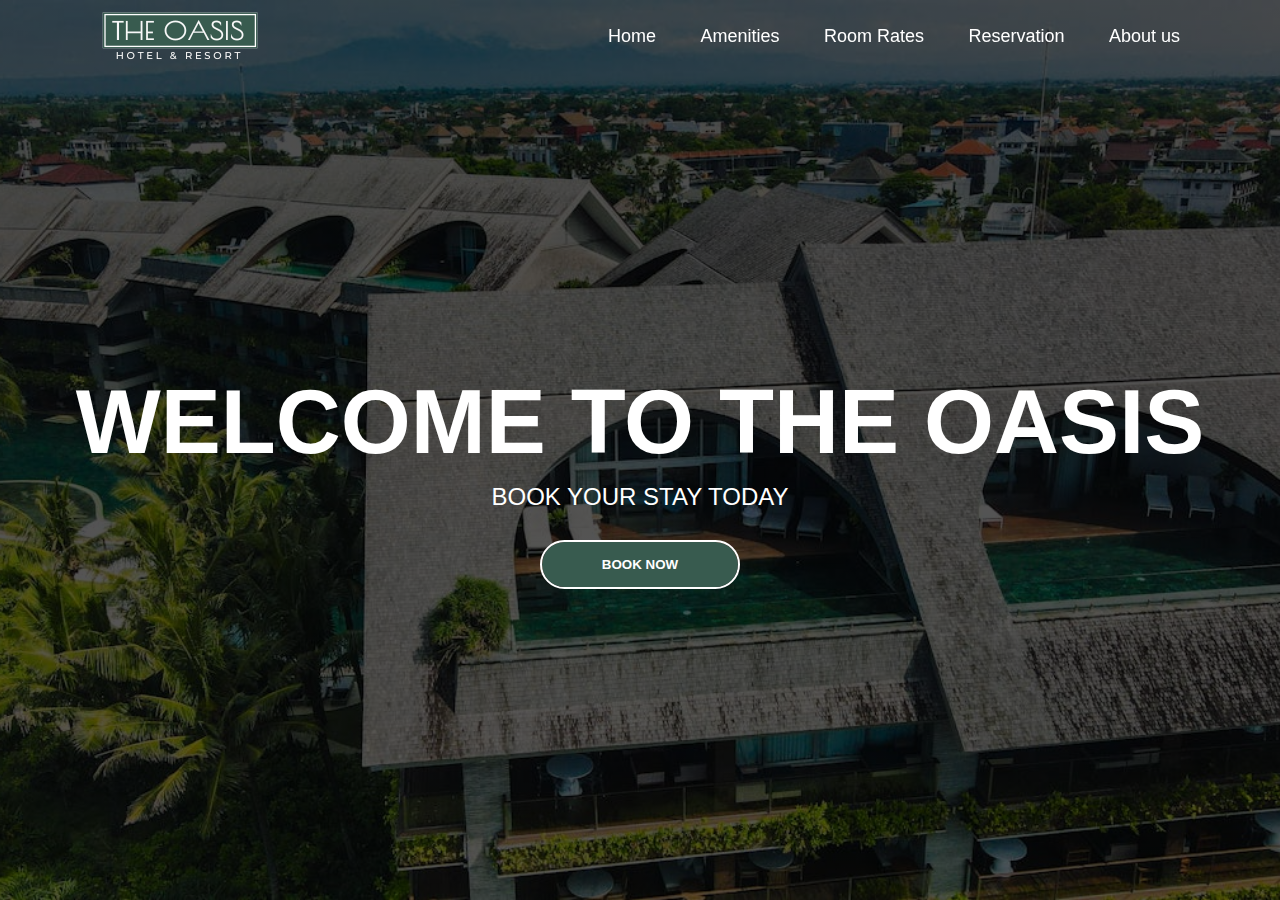
<file: index.html>
<!DOCTYPE html>
<html lang="en">
<head>
    <meta charset="UTF-8">
    <meta name="viewport" content="width=device-width, initial-scale=1.0">
    <link rel="stylesheet" href="style.css">
    <title>The Oasis</title>
    
</head>
<body>
    <div class="background">
    <header class="header">
     <img src="logo (1).png" class="logo"><a href="index.html"></a>

     <nav class="navbar">
        <a href="index.html">Home</a>
        <a href="amenities.html">Amenities</a>
        <a href="roomrates.html">Room Rates</a>
        <a href="reservation.html">Reservation</a>
        <a href="aboutus.html">About us</a>
     </nav>
    

    </header>
    <div class="content">
        <h1>WELCOME TO THE OASIS</h1>
        <h2>BOOK YOUR STAY TODAY</h2>
        <div>
            <button type="button"><span></span>BOOK NOW</button>
        </div>

     </div>
    </div>


    
</body>
</html>
</file>
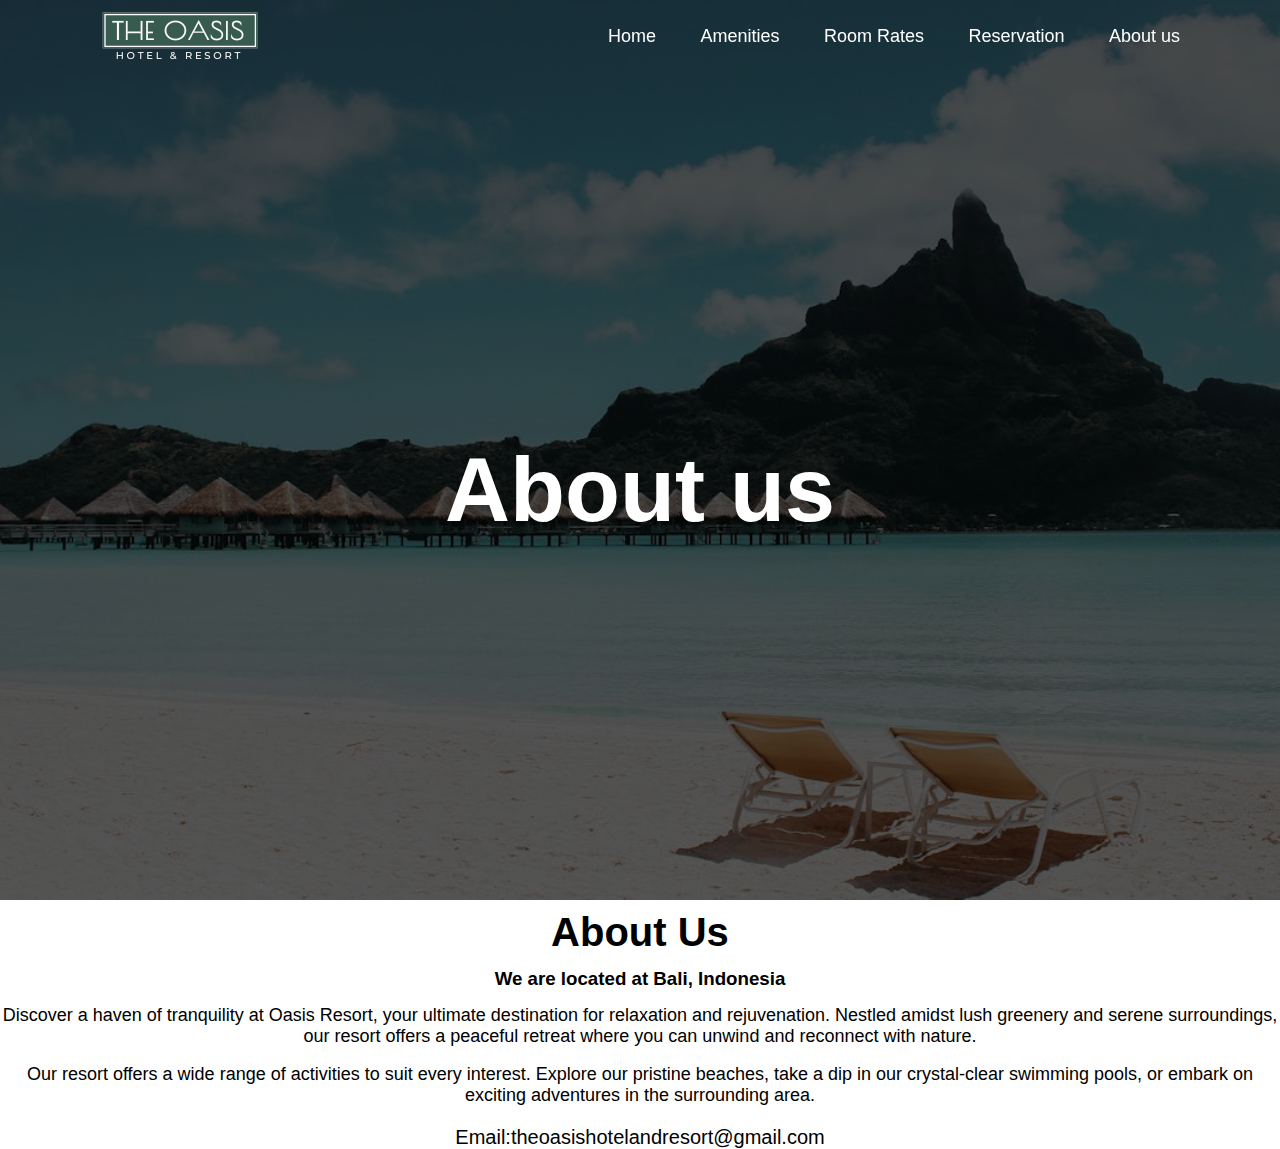
<file: aboutus.html>
<!DOCTYPE html>
<html lang="en">
<head>
    <meta charset="UTF-8">
    <meta name="viewport" content="width=device-width, initial-scale=1.0">
    <link rel="stylesheet" href="3style.css">
    <title>About us</title>
    
</head>
<body>
    <div class="background">
    <header class="header">
     <img src="logo (1).png" class="logo">
     <a href="#" class="logo"></a>

     <nav class="navbar">
        <a href="index.html">Home</a>
        <a href="amenities.html">Amenities</a>
        <a href="roomrates.html">Room Rates</a>
        <a href="reservation.html">Reservation</a>
        <a href="aboutus.html">About us</a>
     </nav>
    
    </div>
    
    <section class="about">
        <div class="message">
            <h1>About Us</h1>
            <h3>We are located at Bali, Indonesia</h3>
            <p class="p1">Discover a haven of tranquility at Oasis Resort, your ultimate destination for relaxation and rejuvenation. Nestled amidst lush greenery and serene surroundings, our resort offers a peaceful retreat where you can unwind and reconnect with nature.</p>
            <p class="p2">Our resort offers a wide range of activities to suit every interest. Explore our pristine beaches, take a dip in our crystal-clear swimming pools, or embark on exciting adventures in the surrounding area.</p>
            <p class="p3">Email:theoasishotelandresort@gmail.com</p>

        

        

        </div>

    </section>

    <div class="content">
        <h1>About us</h1>
        
     </div>
    </div>

</body>
</html>
</file>
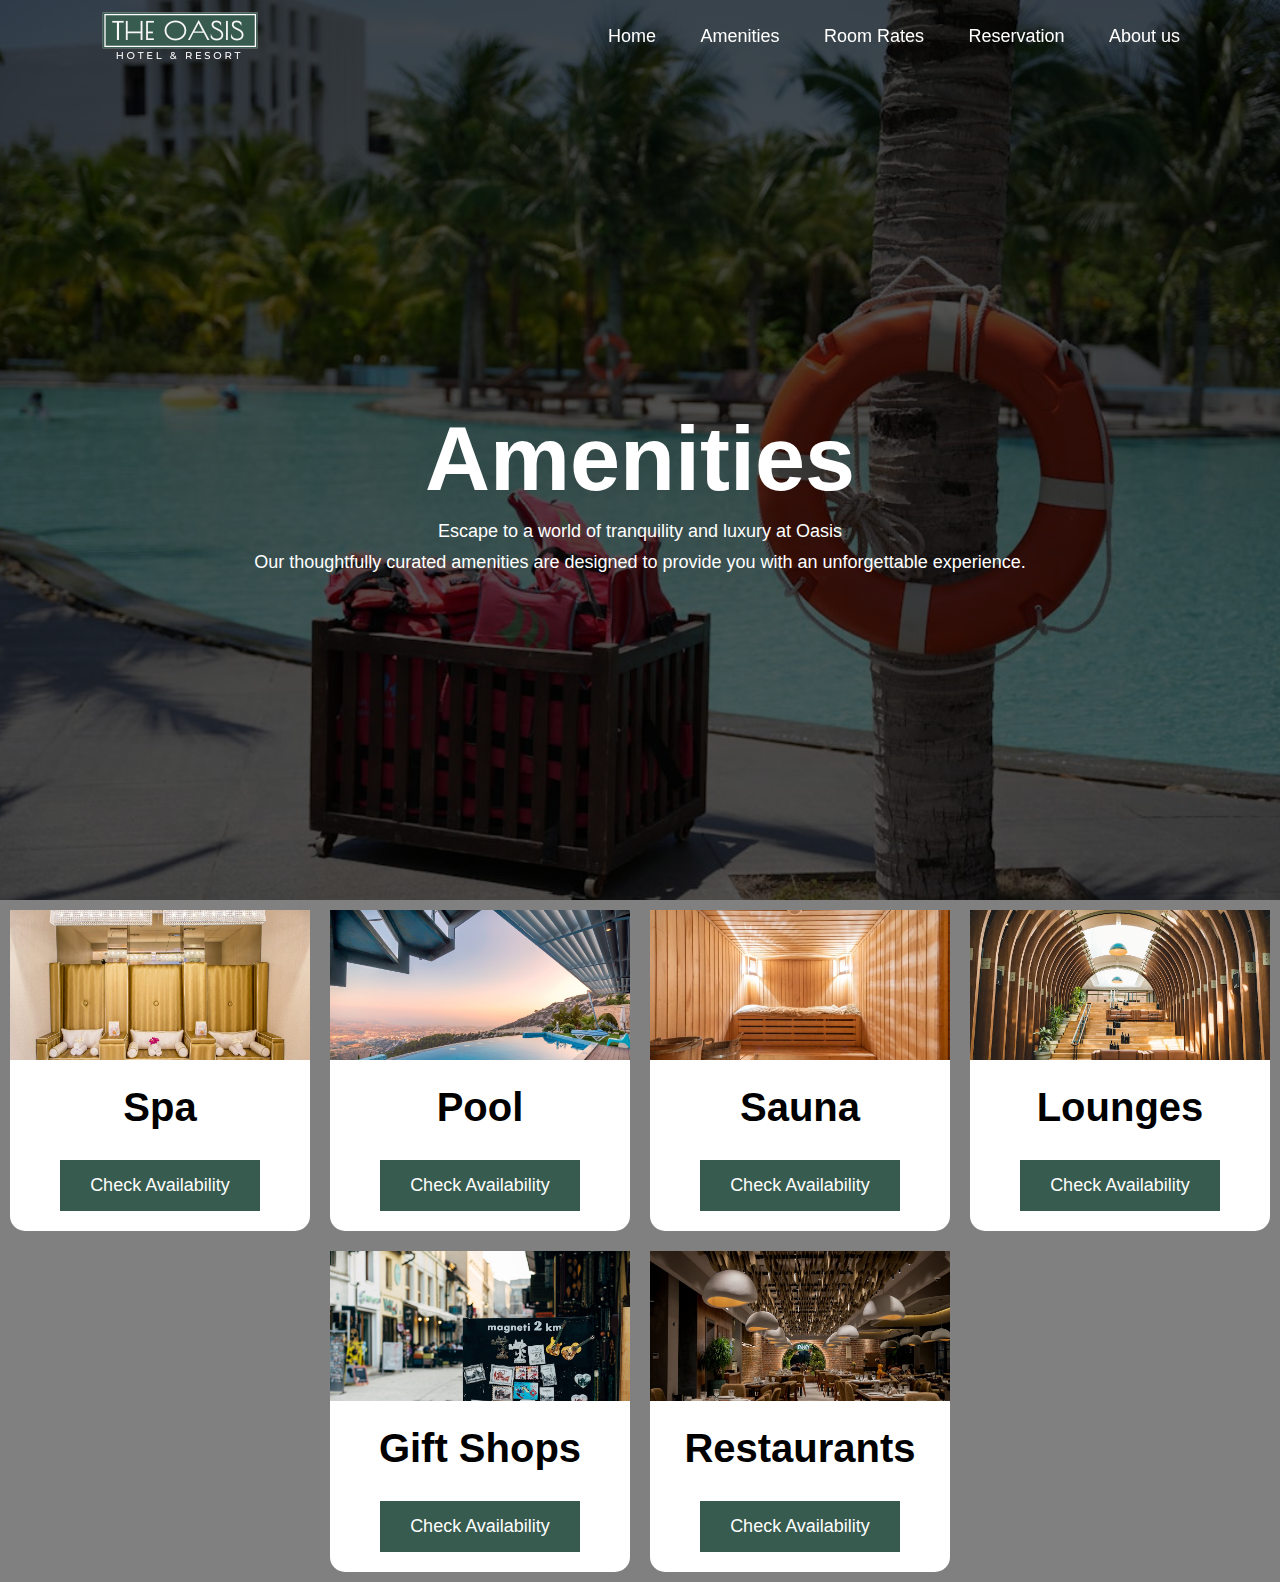
<file: amenities.html>
<!DOCTYPE html>
<html lang="en">
<head>
    <meta charset="UTF-8">
    <meta name="viewport" content="width=device-width, initial-scale=1.0">
    <link rel="stylesheet" href="2style.css">
    <title>Amenities</title>
    
</head>
<body>
    <div class="background">
    <header class="header">
     <img src="logo (1).png" class="logo">
     <a href="#" class="logo"></a>

     <nav class="navbar">
        <a href="index.html">Home</a>
        <a href="amenities.html">Amenities</a>
        <a href="roomrates.html">Room Rates</a>
        <a href="reservation.html">Reservation</a>
        <a href="aboutus.html">About us</a>
     </nav>
    
    </div>

    <section class="container">
        <div class="card">
            <div class="card-image car-1"></div>
            <h3>Spa</h3>
            <a href="#">Check Availability</a>
        </div>
        <div class="card">
            <div class="card-image car-2"></div>
            <h3>Pool</h3>
            <a href="#">Check Availability</a>
        </div>
        <div class="card">
            <div class="card-image car-3"></div>
            <h3>Sauna</h3>
            <a href="#">Check Availability</a>
        </div>
        <div class="card">
            <div class="card-image car-4"></div>
            <h3>Lounges</h3>
            <a href="#">Check Availability</a>
        </div>
        <div class="card">
            <div class="card-image car-5"></div>
            <h3>Gift Shops</h3>
            <a href="#">Check Availability</a>
        </div>
        <div class="card">
            <div class="card-image car-6"></div>
            <h3>Restaurants</h3>
            <a href="#">Check Availability</a>
        </div>
    </section>
    
    <div class="content">
        <h1>Amenities</h1>
        <p>Escape to a world of tranquility and luxury at Oasis </p>
        <p>Our thoughtfully curated amenities are designed to provide you with an unforgettable experience.</p>
      

     </div>
    </div>
</body>
</html>
</file>
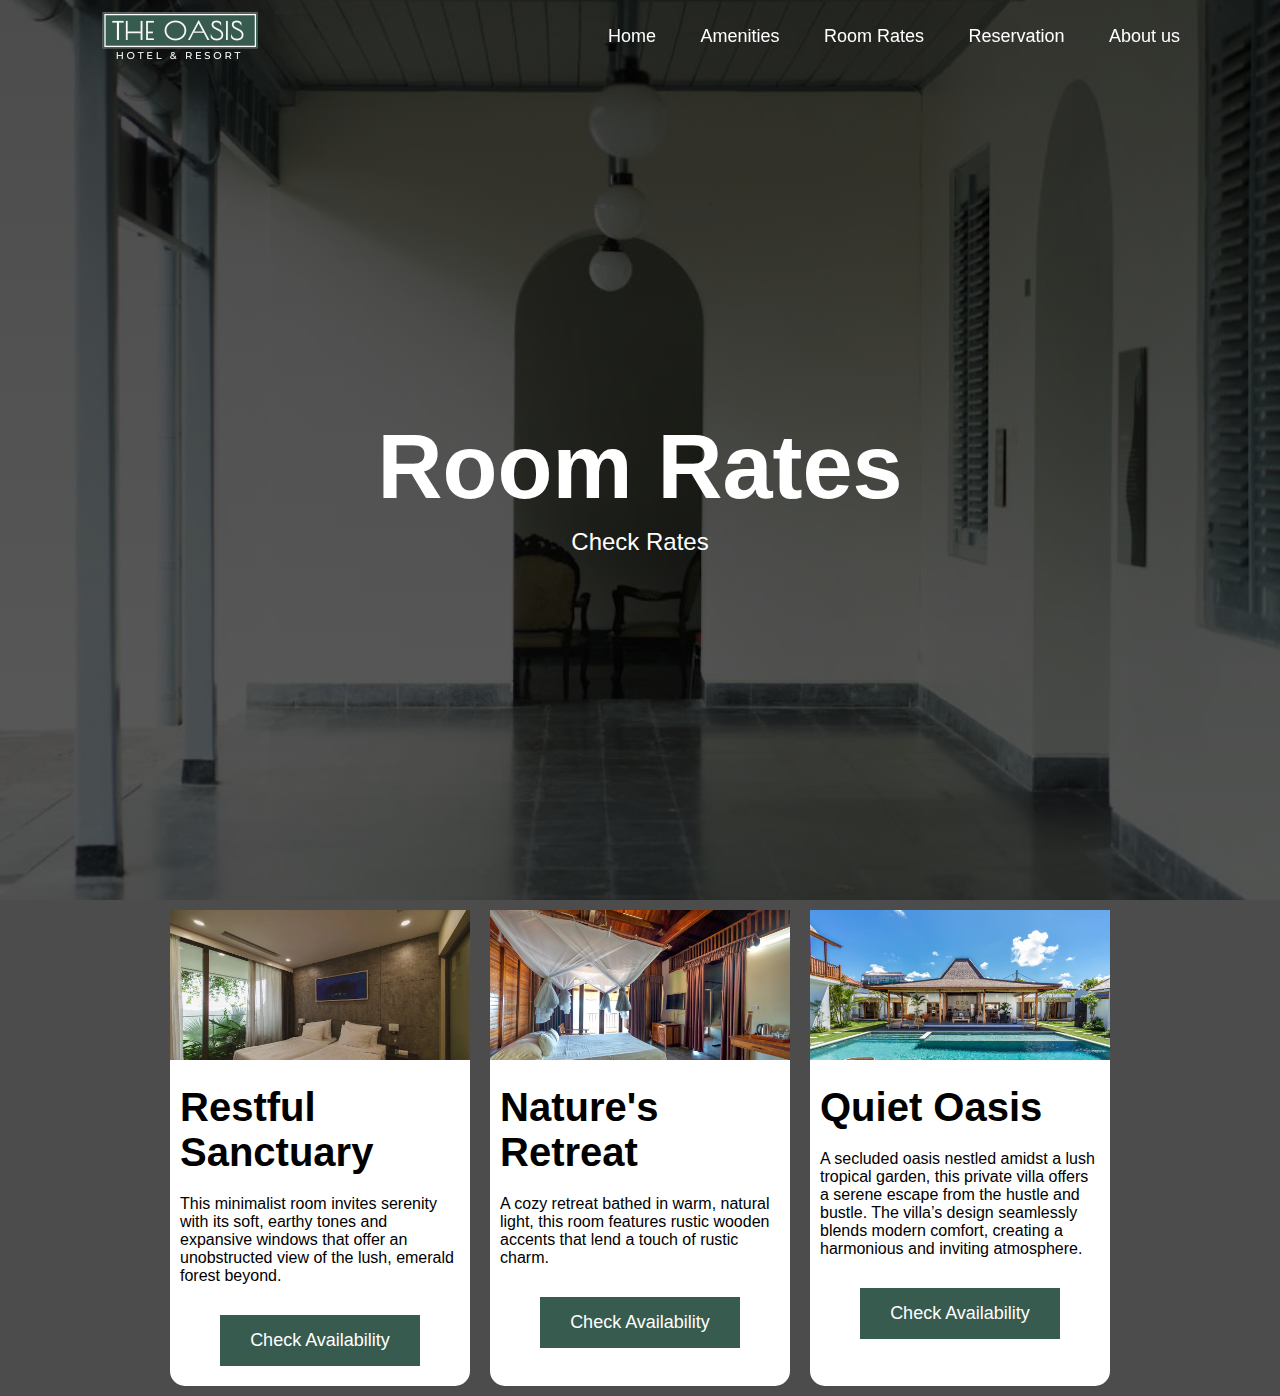
<file: Copy of roomrates.html>
<!DOCTYPE html>
<html lang="en">
<head>
    <meta charset="UTF-8">
    <meta name="viewport" content="width=device-width, initial-scale=1.0">
    <link rel="stylesheet" href="1style.css">
    <title>Room Rates</title>
    
</head>
<body>
    <div class="background">
    <header class="header">
     <img src="logo (1).png" class="logo">
     <a href="#" class="logo"></a>

     <nav class="navbar">
        <a href="index.html">Home</a>
        <a href="amenities.html">Amenities</a>
        <a href="roomrates.html">Room Rates</a>
        <a href="reservation.html">Reservation</a>
        <a href="aboutus.html">About us</a>
     </nav>
    
    </div>
    <section class="container">
        <div class="card">
            <div class="card-image car-1"></div>
            <h3>Restful Sanctuary</h3>
            <p>This minimalist room invites serenity with its soft, earthy tones and expansive windows that offer an unobstructed view of the lush, emerald forest beyond.</p>
            <a href="#">Check Availability</a>
        </div>
        <div class="card">
            <div class="card-image car-2"></div>
            <h3>Nature's Retreat</h3>
            <p>A cozy retreat bathed in warm, natural light, this room features rustic wooden accents that lend a touch of rustic charm. </p>
            <a href="#">Check Availability</a>
        </div>
        <div class="card">
            <div class="card-image car-3"></div>
            <h3>Quiet Oasis</h3>
            <p>A secluded oasis nestled amidst a lush tropical garden, this private villa offers a serene escape from the hustle and bustle. The villa’s design seamlessly blends modern comfort, creating a harmonious and inviting atmosphere.</p>
            <a href="#">Check Availability</a>
        </div>
    </section>

    <div class="content">
        <h1>Room Rates</h1>
        <h2>Check Rates</h2>
      

     </div>
    </div>

</body>
</html>
</file>
<file: style.css>
* {
    margin: 0;
    padding: 0;
    font-family: sans-serif;
    box-sizing: border-box;
}
.background {
    min-height: 100vh;
    background-image: linear-gradient(rgba(0,0,0,0.7),rgba(0, 0, 0, 0.646)),url(bali\ bg.jpeg);
    background-size: cover;
    background-position: center;
}
.header {
    position: fixed;
    top: 0;
    left: 0;
    width: 100%;
    padding: 10px 100px;
    background: transparent;
    display: flex;
    justify-content: space-between;
    align-items: center;
    z-index: 100;
}
.logo {
    width: 100;
    cursor: pointer;
}
.navbar a {
    position: relative;
    font-size: 18px;
    color: #fff;
    font-weight: 500;
    text-decoration: none;
    font-family:'Gill Sans', 'Gill Sans MT', Calibri, 'Trebuchet MS', sans-serif;
    margin-left: 40px;

}
.navbar a::before {
    content: '';
    position: absolute;
    top: 100%;
    left: 0;
    width: 0;
    height: 2px;
    background: #fff;
    transition: .5s;
}
.navbar a:hover::before {
    width: 100%;
}
.content {
    width: 100%;
    position: absolute;
    top: 50%;
    text-align: center;
    transform: translateY(-50%);
    color: #fff;
}
.content h1 {
    font-size: 90px;
    margin-top: 80px;
    font-family:'Trebuchet MS', 'Lucida Sans Unicode', 'Lucida Grande', 'Lucida Sans', Arial, sans-serif;
}
.content h2 {
    margin: 20px auto;
    font-weight: 400;
    line-height: 25%;
}
button {
    width: 200px;
    padding: 15px 0;
    text-align: center;
    margin: 20px 100px;
    border-radius: 30px;
    font-weight: bold;
    border: 2px solid #fff ;
    background: transparent;
    color: #fff;
    cursor: pointer;
    position: relative;
    overflow: hidden;
}
span {
    background: #385b4f;
    height: 100%;
    width: 100%;
    border-radius: 30px;
    position: absolute;
    left: 0;
    bottom: 0;
    z-index: -5;
    transition: .5s;
}
button:hover span {
    width: 100%;
}
button:hover {
    border: none;
}
</file>
<file: 3style.css>
* {
    margin: 0;
    padding: 0;
    font-family: sans-serif;
    box-sizing: border-box;
}
.background {
    min-height: 100vh;
    background-image: linear-gradient(rgba(0,0,0,0.7),rgba(0, 0, 0, 0.646)),url(pexels-photo-1174732.jpeg);
    background-size: cover;
    background-position: center;
}
.header {
    position: fixed;
    top: 0;
    left: 0;
    width: 100%;
    padding: 10px 100px;
    background: transparent;
    display: flex;
    justify-content: space-between;
    align-items: center;
    z-index: 100;
}
.logo {
    width: 100;
    cursor: pointer;
}
.navbar a {
    position: relative;
    font-size: 18px;
    color: #fff;
    font-weight: 500;
    text-decoration: none;
    font-family:'Gill Sans', 'Gill Sans MT', Calibri, 'Trebuchet MS', sans-serif;
    margin-left: 40px;

}
.navbar a::before {
    content: '';
    position: absolute;
    top: 100%;
    left: 0;
    width: 0;
    height: 2px;
    background: #fff;
    transition: .5s;
}
.navbar a:hover::before {
    width: 100%;
}
.content {
    width: 100%;
    position: absolute;
    top: 50%;
    text-align: center;
    transform: translateY(-50%);
    color: #fff;
}
.content h1 {
    font-size: 90px;
    margin-top: 80px;
    font-family:'Trebuchet MS', 'Lucida Sans Unicode', 'Lucida Grande', 'Lucida Sans', Arial, sans-serif;
}
.content p {
    font-size: large;
    margin-top: 10px;
    font-family: 'Trebuchet MS', 'Lucida Sans Unicode', 'Lucida Grande', 'Lucida Sans', Arial, sans-serif;
}
.message h1 {
    text-align: center;
    margin-top: 10px;
    font-family: Verdana, Geneva, Tahoma, sans-serif;
    font-size: 40px;
}
.message h3 {
    text-align: center;
    margin-top: 13px;
    font-family: Verdana, Geneva, Tahoma, sans-serif ;
}
.p1 {
    text-align: center;
    margin-top: 15px;
    font-family: 'Trebuchet MS', 'Lucida Sans Unicode', 'Lucida Grande', 'Lucida Sans', Arial, sans-serif;
    font-size: large
}
.p2 {
    text-align: center;
    margin-top: 17px;
    font-family: 'Trebuchet MS', 'Lucida Sans Unicode', 'Lucida Grande', 'Lucida Sans', Arial, sans-serif;
    font-size: large;
}
.p3 {
    text-align: center;
    margin-top: 20px;
    font-family: 'Trebuchet MS', 'Lucida Sans Unicode', 'Lucida Grande', 'Lucida Sans', Arial, sans-serif;
    font-size: 20px;
    
}
</file>
<file: 2style.css>
* {
    margin: 0;
    padding: 0;
    font-family: sans-serif;
    box-sizing: border-box;
}
.background {
    min-height: 100vh;
    background-image: linear-gradient(rgba(0,0,0,0.7),rgba(0, 0, 0, 0.646)),url(bg.jpeg);
    background-size: cover;
    background-position: center;
}
.header {
    position: fixed;
    top: 0;
    left: 0;
    width: 100%;
    padding: 10px 100px;
    background: transparent;
    display: flex;
    justify-content: space-between;
    align-items: center;
    z-index: 100;
}
.logo {
    width: 100;
    cursor: pointer;
}
.navbar a {
    position: relative;
    font-size: 18px;
    color: #fff;
    font-weight: 500;
    text-decoration: none;
    font-family:'Gill Sans', 'Gill Sans MT', Calibri, 'Trebuchet MS', sans-serif;
    margin-left: 40px;

}
.navbar a::before {
    content: '';
    position: absolute;
    top: 100%;
    left: 0;
    width: 0;
    height: 2px;
    background: #fff;
    transition: .5s;
}
.navbar a:hover::before {
    width: 100%;
}
.content {
    width: 100%;
    position: absolute;
    top: 50%;
    text-align: center;
    transform: translateY(-50%);
    color: #fff;
}
.content h1 {
    font-size: 90px;
    margin-top: 80px;
    font-family:'Trebuchet MS', 'Lucida Sans Unicode', 'Lucida Grande', 'Lucida Sans', Arial, sans-serif;
}
.content p {
    font-size: large;
    margin-top: 10px;
    font-family: 'Trebuchet MS', 'Lucida Sans Unicode', 'Lucida Grande', 'Lucida Sans', Arial, sans-serif;
}

.container {
    display: flex;
    justify-content: center;
    flex-wrap: wrap;
    background-color: gray;

}
.card {
    background: white;
    width: 300px;
    height: 400;
    margin: 10px;
    border-radius: 15px;

}
.card-image {
    height: 150px;
    margin-bottom: 15px;
    background-size: cover;

}
.car-1 {
    background-image: url(spa.jpeg);
}
.car-2 {
    background-image: url(pool.jpeg);
}
.car-3 {
    background-image: url(sauna.webp);
}
.car-4 {
    background-image: url(lounge.jpeg);
}
.car-5 {
    background-image: url(giftshop.jpeg);
}
.car-6 {
    background-image: url(free-photo-of-fancy-cafe-and-restaurant.jpg);
}
.card h3 {
    padding: 10px;
    font-size: 40px;
    font-family: Verdana, Geneva, Tahoma, sans-serif;
    text-align: center;
}
.card p {
    padding: 10px;
    font-family:'Segoe UI', Tahoma, Geneva, Verdana, sans-serif;
}
.card:hover {

    background-color: gray;
    cursor: pointer;
    
}
.card a {
    background-color: #385b4f;
    color: white;
    padding: 15px 20px;
    display: block;
    text-align: center;
    margin: 20px 50px;
    position: relative;
    font-size: 18px;
    color: #fff;
    font-weight: 500;
    text-decoration: none;
    font-family:'Gill Sans', 'Gill Sans MT', Calibri, 'Trebuchet MS', sans-serif;
   
}
.card a::before {
    content: '';
    position: absolute;
    top: 100%;
    left: 0;
    width: 0;
    height: 2px;
    background: #fff;
    transition: .5s;
}
.card a:hover::before {
    width: 100%;
}
</file>
<file: 1style.css>
* {
    margin: 0;
    padding: 0;
    font-family: sans-serif;
    box-sizing: border-box;
}
.background {
    min-height: 100vh;
    background-image: linear-gradient(rgba(0,0,0,0.7),rgba(0, 0, 0, 0.646)),url(room.webp);
    background-size: cover;
    background-position: center;
}
.header {
    position: fixed;
    top: 0;
    left: 0;
    width: 100%;
    padding: 10px 100px;
    background: transparent;
    display: flex;
    justify-content: space-between;
    align-items: center;
    z-index: 100;
}
.logo {
    width: 100;
    cursor: pointer;
}
.navbar a {
    position: relative;
    font-size: 18px;
    color: #fff;
    font-weight: 500;
    text-decoration: none;
    font-family:'Gill Sans', 'Gill Sans MT', Calibri, 'Trebuchet MS', sans-serif;
    margin-left: 40px;

}
.navbar a::before {
    content: '';
    position: absolute;
    top: 100%;
    left: 0;
    width: 0;
    height: 2px;
    background: #fff;
    transition: .5s;
}
.navbar a:hover::before {
    width: 100%;
}
.content {
    width: 100%;
    position: absolute;
    top: 50%;
    text-align: center;
    transform: translateY(-50%);
    color: #fff;
}
.content h1 {
    font-size: 90px;
    margin-top: 80px;
    font-family:'Trebuchet MS', 'Lucida Sans Unicode', 'Lucida Grande', 'Lucida Sans', Arial, sans-serif;
}
.content h2 {
    margin: 20px auto;
    font-weight: 400;
    line-height: 25%;
}
button {
    width: 200px;
    padding: 15px 0;
    text-align: center;
    margin: 20px 100px;
    border-radius: 30px;
    font-weight: bold;
    border: 2px solid #fff ;
    background: transparent;
    color: #fff;
    cursor: pointer;
    position: relative;
    overflow: hidden;
}
span {
    background: #385b4f;
    height: 100%;
    width: 100%;
    border-radius: 30px;
    position: absolute;
    left: 0;
    bottom: 0;
    z-index: -5;
    transition: .5s;
}
button:hover span {
    width: 100%;
}
button:hover {
    border: none;
}
body {
    background: rgba(0,0,0,0.7);
}
.container {
    display: flex;
    justify-content: center;
    flex-wrap: wrap;

}
.card {
    background: white;
    width: 300px;
    height: 400;
    margin: 10px;
    border-radius: 15px;

}
.card-image {
    height: 150px;
    margin-bottom: 15px;
    background-size: cover;

}
.car-1 {
    background-image: url(restful.webp);
}
.car-2 {
    background-image: url(nature.jpeg);
}
.car-3 {
    background-image: url(oasis.jpeg);
}
.card h3 {
    padding: 10px;
    font-size: 40px;
    font-family: Verdana, Geneva, Tahoma, sans-serif;
}
.card p {
    padding: 10px;
    font-family:'Segoe UI', Tahoma, Geneva, Verdana, sans-serif;
}
.card:hover {

    background-color: gray;
    cursor: pointer;
    
}
.card a {
    background-color: #385b4f;
    color: white;
    padding: 15px 20px;
    display: block;
    text-align: center;
    margin: 20px 50px;
    position: relative;
    font-size: 18px;
    color: #fff;
    font-weight: 500;
    text-decoration: none;
    font-family:'Gill Sans', 'Gill Sans MT', Calibri, 'Trebuchet MS', sans-serif;
   
}
.card a::before {
    content: '';
    position: absolute;
    top: 100%;
    left: 0;
    width: 0;
    height: 2px;
    background: #fff;
    transition: .5s;
}
.card a:hover::before {
    width: 100%;
}
</file>
